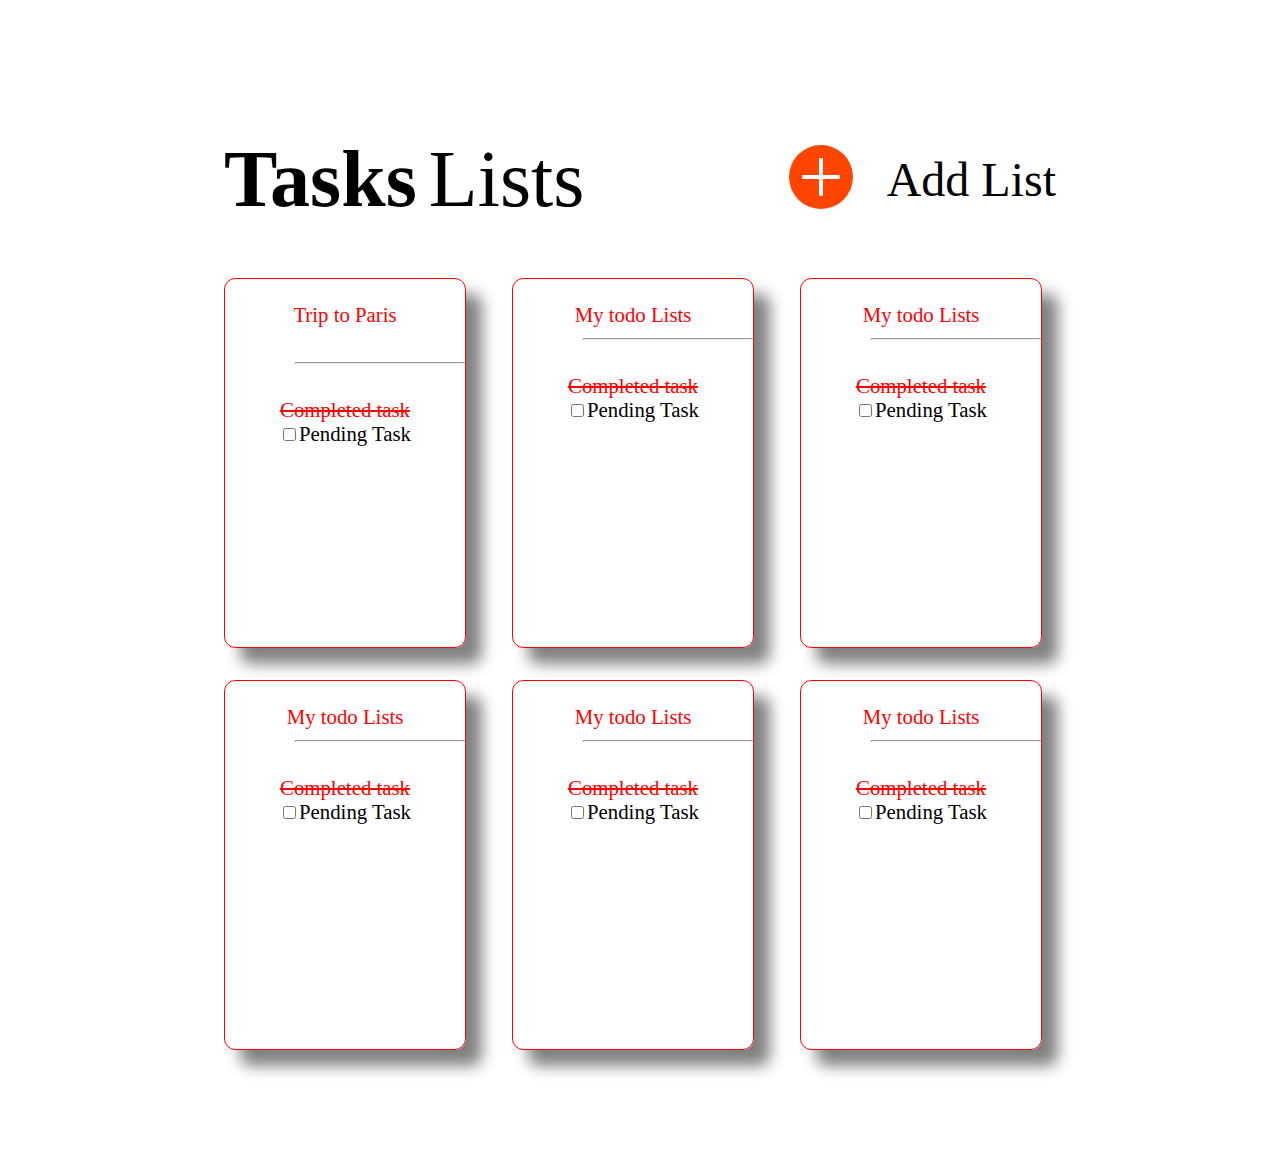
<file: index.html>
<!DOCTYPE html>
<html lang="en">
<head>
    <meta charset="UTF-8">
    <meta http-equiv="X-UA-Compatible" content="IE=edge">
    <meta name="viewport" content="width=device-width, initial-scale=1.0">
    <title>Document</title>
    <link rel="stylesheet" href="./style.css">
    <link rel="stylesheet" href="https://fonts.googleapis.com/css2?family=Material+Symbols+Outlined:opsz,wght,FILL,GRAD@20..48,100..700,0..1,-50..200" />
</head>
<body>
    <div class="container1">
        <div><h1> Tasks </h1> &nbsp; <span id="one">Lists</span></div>
        <div class="container2">
        <div>
            <a href="./add_list.html">
            <span class="material-symbols-outlined">
             add  
            </span>
            </a>
        </div>
        <div>
           
            <span id="two">&nbsp;&nbsp; Add List</span>
        </div>
        </div>
       
    </div>

    <div class="container3">
        <div class="three"> <br><span id="span4"> <a href="./paris.html"> Trip to Paris </a></span> <br><br><hr><br><span id="span1">Completed task <br></span> <input type="checkbox">Pending Task</div>
        <div class="three"><br><span id="span5"> My todo Lists </span><br><hr> <br><span id="span2">Completed task <br></span> <input type="checkbox">Pending Task</div>
        <div class="three"><br><span id="span6"> My todo Lists </span><br><hr> <br><span id="span3">Completed task <br></span> <input type="checkbox">Pending Task</div>
        <div class="three"><br><span class="span7"> My todo Lists </span><br><hr> <br><span class="span8">Completed task <br></span> <input type="checkbox">Pending Task</div>
        <div class="three"><br><span class="span7"> My todo Lists </span><br><hr> <br><span class="span8">Completed task <br></span> <input type="checkbox">Pending Task</div>
        <div class="three"><br><span class="span7"> My todo Lists </span><br><hr> <br><span class="span8">Completed task <br></span> <input type="checkbox">Pending Task</div>
        
    </div>

</body>
</html>
</file>
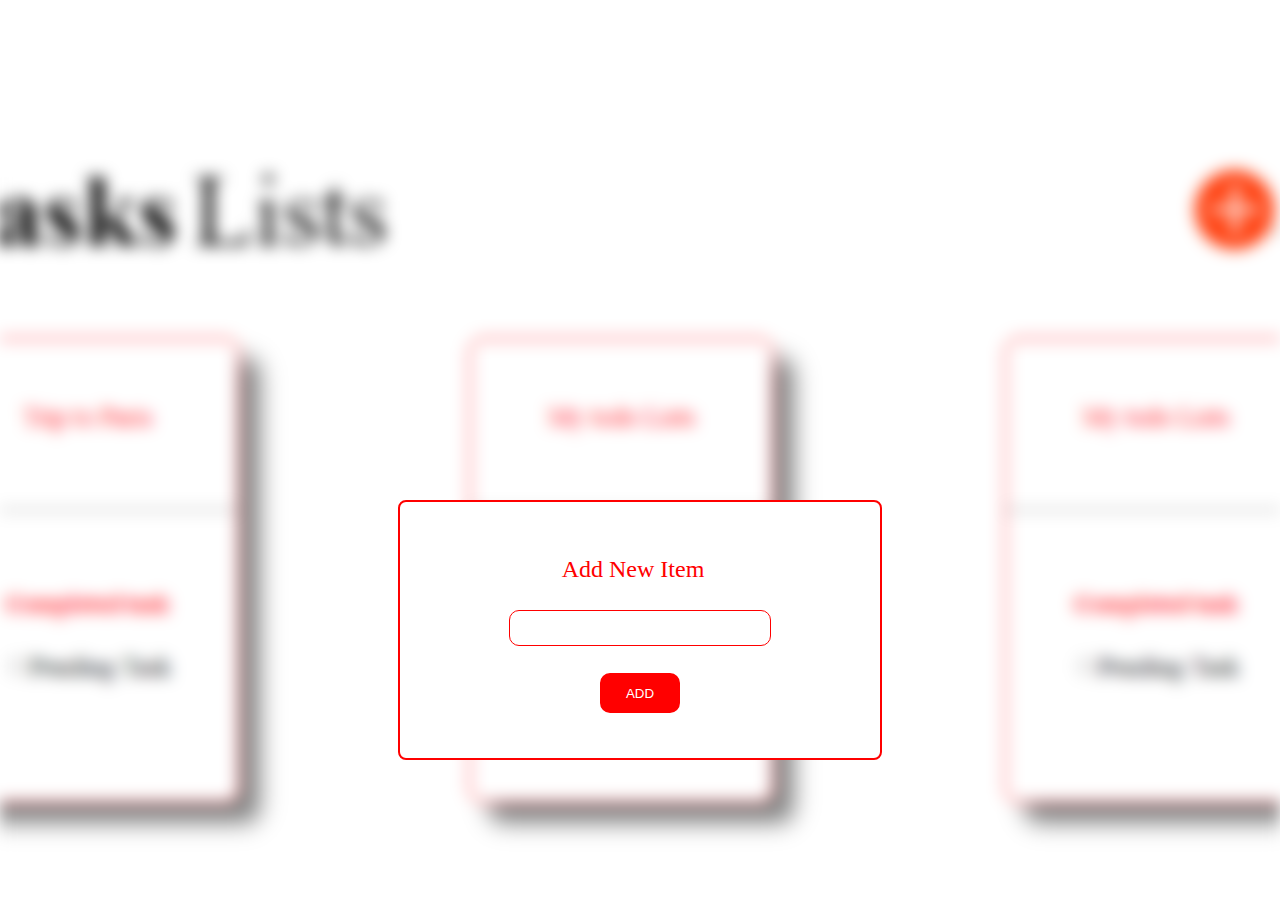
<file: add_item.html>
<!DOCTYPE html>
<html lang="en">
<head>
    <meta charset="UTF-8">
    <meta http-equiv="X-UA-Compatible" content="IE=edge">
    <meta name="viewport" content="width=device-width, initial-scale=1.0">
    <title>Document</title>
    <link rel="stylesheet" href="./style3.css">
</head>
<body>
    <div class="image"></div>

    <div class="container">
        <div class="first"><br><br>&nbsp;&nbsp; &nbsp;&nbsp;&nbsp;&nbsp;&nbsp; <span>Add New Item</span><br><br>
            <input type="text" name="blank">
            <br><br>
            <center>
                <a href="./index.html">
            <button>ADD</button>
                </a>
            </center>
        </div>
</body> 
</html>
</file>
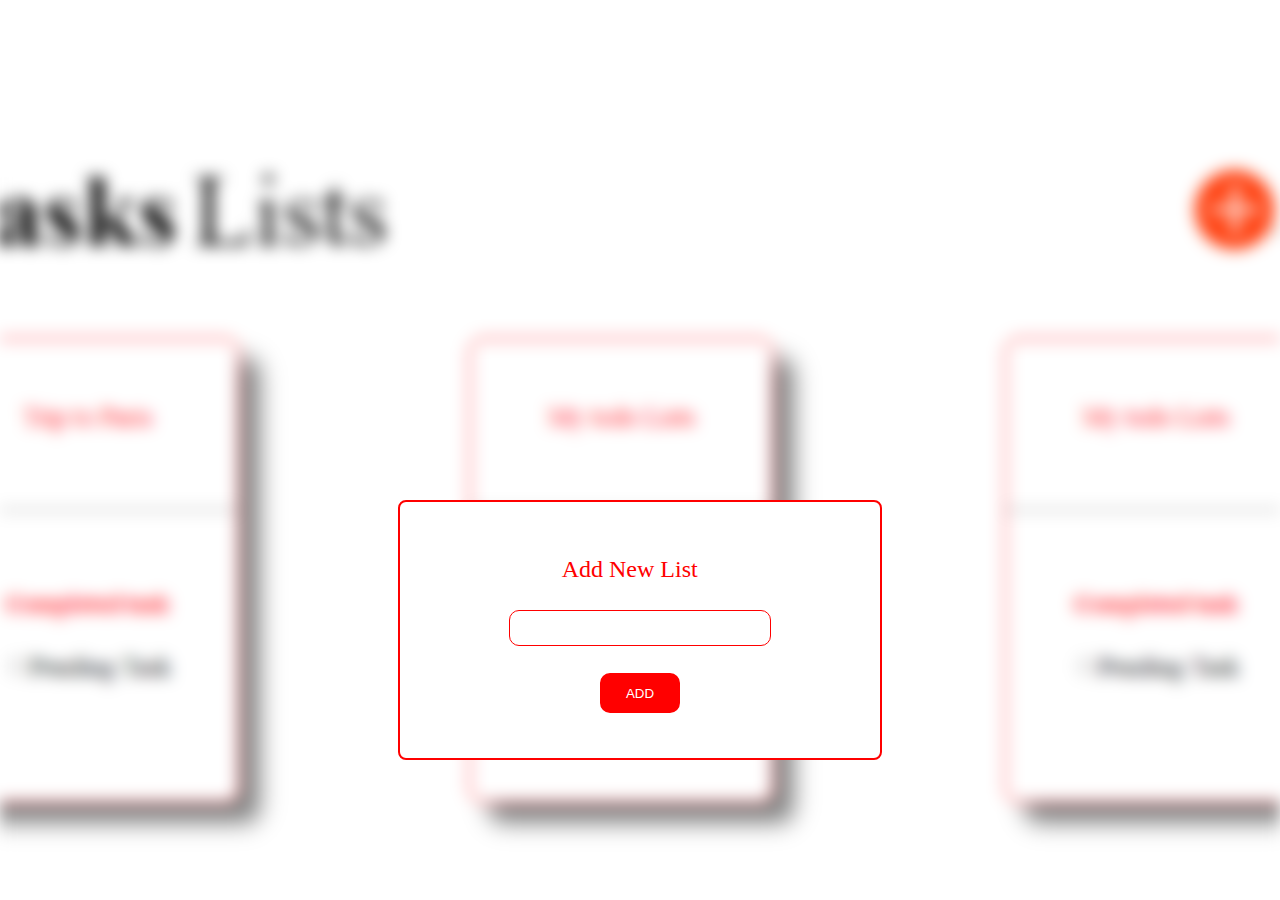
<file: add_list.html>
<!DOCTYPE html>
<html lang="en">
<head>
    <meta charset="UTF-8">
    <meta http-equiv="X-UA-Compatible" content="IE=edge">
    <meta name="viewport" content="width=device-width, initial-scale=1.0">
    <title>Document</title>
    <link rel="stylesheet" href="./style3.css">
</head>
<body>
    <div class="image"></div>

    <div class="container">
        <div class="first"><br><br>&nbsp;&nbsp; &nbsp;&nbsp;&nbsp;&nbsp;&nbsp; <span>Add New List </span><br><br>
            <input type="text" name="blank">
            <br><br>
            <center>
                <a href="./add_item.html">
            <button>ADD</button>
                </a>
            </center>
        </div>
</body> 
</html>
</file>
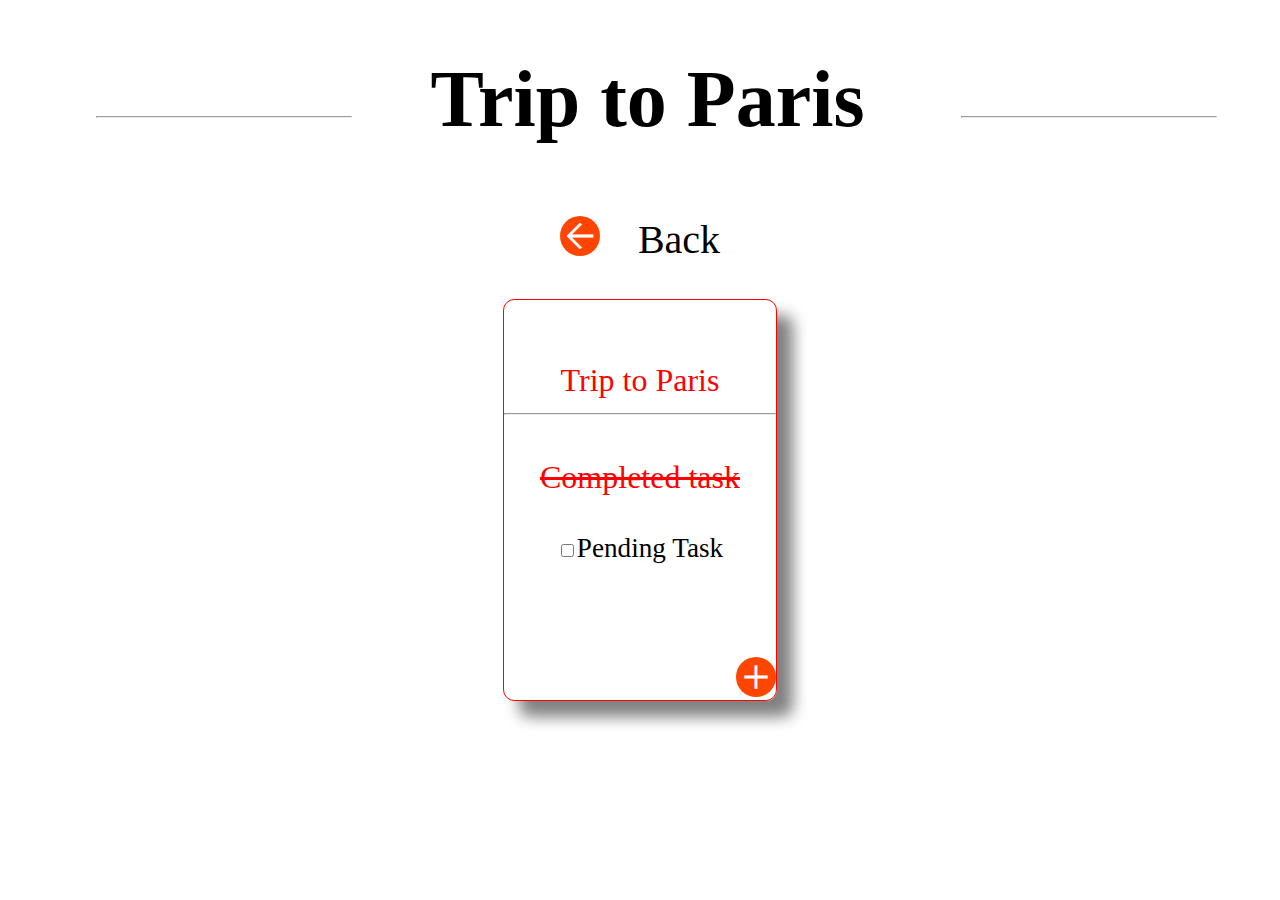
<file: paris.html>
<!DOCTYPE html>
<html lang="en">
<head>
    <meta charset="UTF-8">
    <meta http-equiv="X-UA-Compatible" content="IE=edge">
    <meta name="viewport" content="width=device-width, initial-scale=1.0">
    <title>Document</title>
    <link rel="stylesheet" href="./style2.css">
    <link rel="stylesheet" href="https://fonts.googleapis.com/css2?family=Material+Symbols+Outlined:opsz,wght,FILL,GRAD@20..48,100..700,0..1,-50..200" />

</head>
<body>
        <div class="main">
            <div class="horizontal"><hr></div><h1>&nbsp;&nbsp;&nbsp; Trip to Paris</h1><div class="horizontal"><hr></div> 
        </div>

    <br>

    <div class="four">
        <a href="./index.html">
    <span class="material-symbols-outlined">
        arrow_back 
        </span> 
        </a>
        &nbsp;&nbsp;
        <div class="five">&nbsp;&nbsp; Back</div>
    </div>
<br><br>
<div class="two">
    <div class="paris"> <br><br><span id="span1"> Trip to Paris </span> <br> <hr>  <br> <span id="span2">Completed task <br><br></span> <input type="checkbox">Pending Task 
        <div>
            <a href="./add_list.html"><br><br><br>
            <span class="material-symbols-outlined">
             add  
            </span>
            </a>
        </div>
    </div>
</div>
<br><br>


</body>
</html>
</file>
<file: style.css>
body{
    margin:auto;
    padding:5rem 14rem 7rem;
   
}

.material-symbols-outlined {
    background-color: orangered;
    color: white;
    border-radius: 50%;
    font-size: 4rem !important;
}

.container1{
    display: flex;
    justify-content: space-between;
    position: relative;
}

h1{
    display: inline-block;
    font-size: 5rem;
}

#one{
    font-size: 5rem;
}
#two{
    font-size: 3rem;
}

.container2{
    display: flex;
    align-items: center;
}

.container3{
    display: grid;
    grid-template-columns: auto auto auto;
    background-color: white;
    gap: 2rem;
    height: 100%;
    
}

/* .container3{
    display: flex;
    flex-flow: row wrap;
    justify-content: space-around;
    justify-items: normal;
} */

.three{
    height:23rem ;
    width: 15rem;
    border: 1px solid red;
    border-radius: 0.7rem;
    box-shadow: 1rem 1rem 0.9rem grey;
    text-align: center;
    vertical-align:bottom;
    font-size: 1.3rem;
    border-bottom: 70%;
    color: black;
}
#span1, #span2, #span3{
    text-decoration: line-through;
    color: red;
}
#span4, #span5, #span6,a
{
    color: red;
    text-decoration: none;
}

.span8{
    text-decoration: line-through;
    color: red;

}

.span7{
    color: red;
    text-decoration: none;
}

hr{
    width: 70%;
    text-align: right;
    margin-right: 0;
}

@media screen and (min-width: 776px) and (max-width: 1024px)
 {
    .container3
    {
        display: flex;
        flex-flow: column;
        align-content:center;
        margin: auto;
    }
    .container1
    {
    width: 30rem;
    display: flex;
    flex-flow: row wrap;
    justify-content: space-between;
    }

    .three{
        height: 17rem;
        width: 30rem;
    }

    h1{
        text-align: center;
        font-size: 1.7rem;
        display: inline-block;
    }
    #one
    {
        text-align: center;
        font-size: 2rem;
    
    }
    #two{

        text-align: left;
        font-size: 2rem;
    }

    .container1
    {
        display: flex;
        flex-flow: row wrap;
    }

    .material-symbols-outlined{
        font-size: 2rem !important; 
    }
    
}

@media screen and (min-width:360px) and (max-width:775px)
{

    .container3
    {
        display: flex;
        flex-flow: column;
        align-content: center;
    }

    h1
    {
        text-align: center;
        font-size: 1.2rem;
        /* display: inline-block; */
    }

    .container1
    {
        width: 17rem;
        display: flex;
        flex-flow: row wrap;
        justify-content: space-between;
    }

    .three
    {
        height: 12rem;
        width: 18rem;
    }

    #one
    {
        text-align: center;
        font-size: 1rem;
    
    }

    #two{

        text-align: left;
        font-size: 1rem;
    }

    .container1
    {
        display: flex;
        flex-flow: row wrap;
    }

    .material-symbols-outlined
    {
        font-size: 1rem !important; 
    }

    #span1,#span2,#span3,#span4,#span5,#span6
    {
        font-size: 1rem;
    }

    /* br 
    {
        display: none;
    }
    */
}
</file>
<file: style3.css>
body,html{
    margin: auto;
    height: 100%;
}

.image{
    background-image: url('./image.png');
    background-size: cover;
    background-repeat: no-repeat;
    filter: blur(8px);
    height: 100%;
    background-position: center;
}

.container{
    margin: auto;
    display: flex;
    justify-content: center;
    width: 30rem;
    height: 16rem;
    background-color: white;
    border: 2px solid red;
    border-radius: 8px ; 
    position: relative;
    bottom: 25rem;
    font-size: 1.5rem;
}

button{
    display: inline-block;
    width: 5rem;
    height: 2.5rem;
    border: 2px solid red;
    border-radius: 10px;
    background-color: red;
    color: white;
    cursor: pointer;
}

input{
    border: 1px solid red;
    display: inline-block;
    border-radius: 10px;
    width: 16rem;
    height: 2rem;
}
span{
    color: red;
}
</file>
<file: style2.css>
body{
    margin:auto;
    padding: 0;
}

h1{
    font-size: 5rem;
    font-weight: bold;
    display: inline-block;
}
.one{
    display: flex;
    justify-content: center;
}


.paris{
    height:25rem ;
    width: 17rem;
    border: 1px solid red;
    border-radius: 0.7rem;
    box-shadow: 1rem 1rem 0.9rem grey;
    text-align: center;
    vertical-align:bottom;
    margin: auto;
    font-size: 1.7rem;
}

.four{
    display: flex;
    justify-content: center;
}


.material-symbols-outlined {
    background-color: orangered;
    color: white;
    border-radius: 50%;
    font-size: 4rem !important;
}

#span1,#span2{
    font-size: 2rem;
    color: red;
}

.five{
    display: inline-block;
    font-size: 2.5rem ;
}


.horizontal{
    width: 20%;
    display: inline-block;
    margin-left: 6rem;
}

#span2{
    text-decoration: line-through;
}
.material-symbols-outlined{
    font-size: 2.5rem !important;
    float: right;
}
</file>
